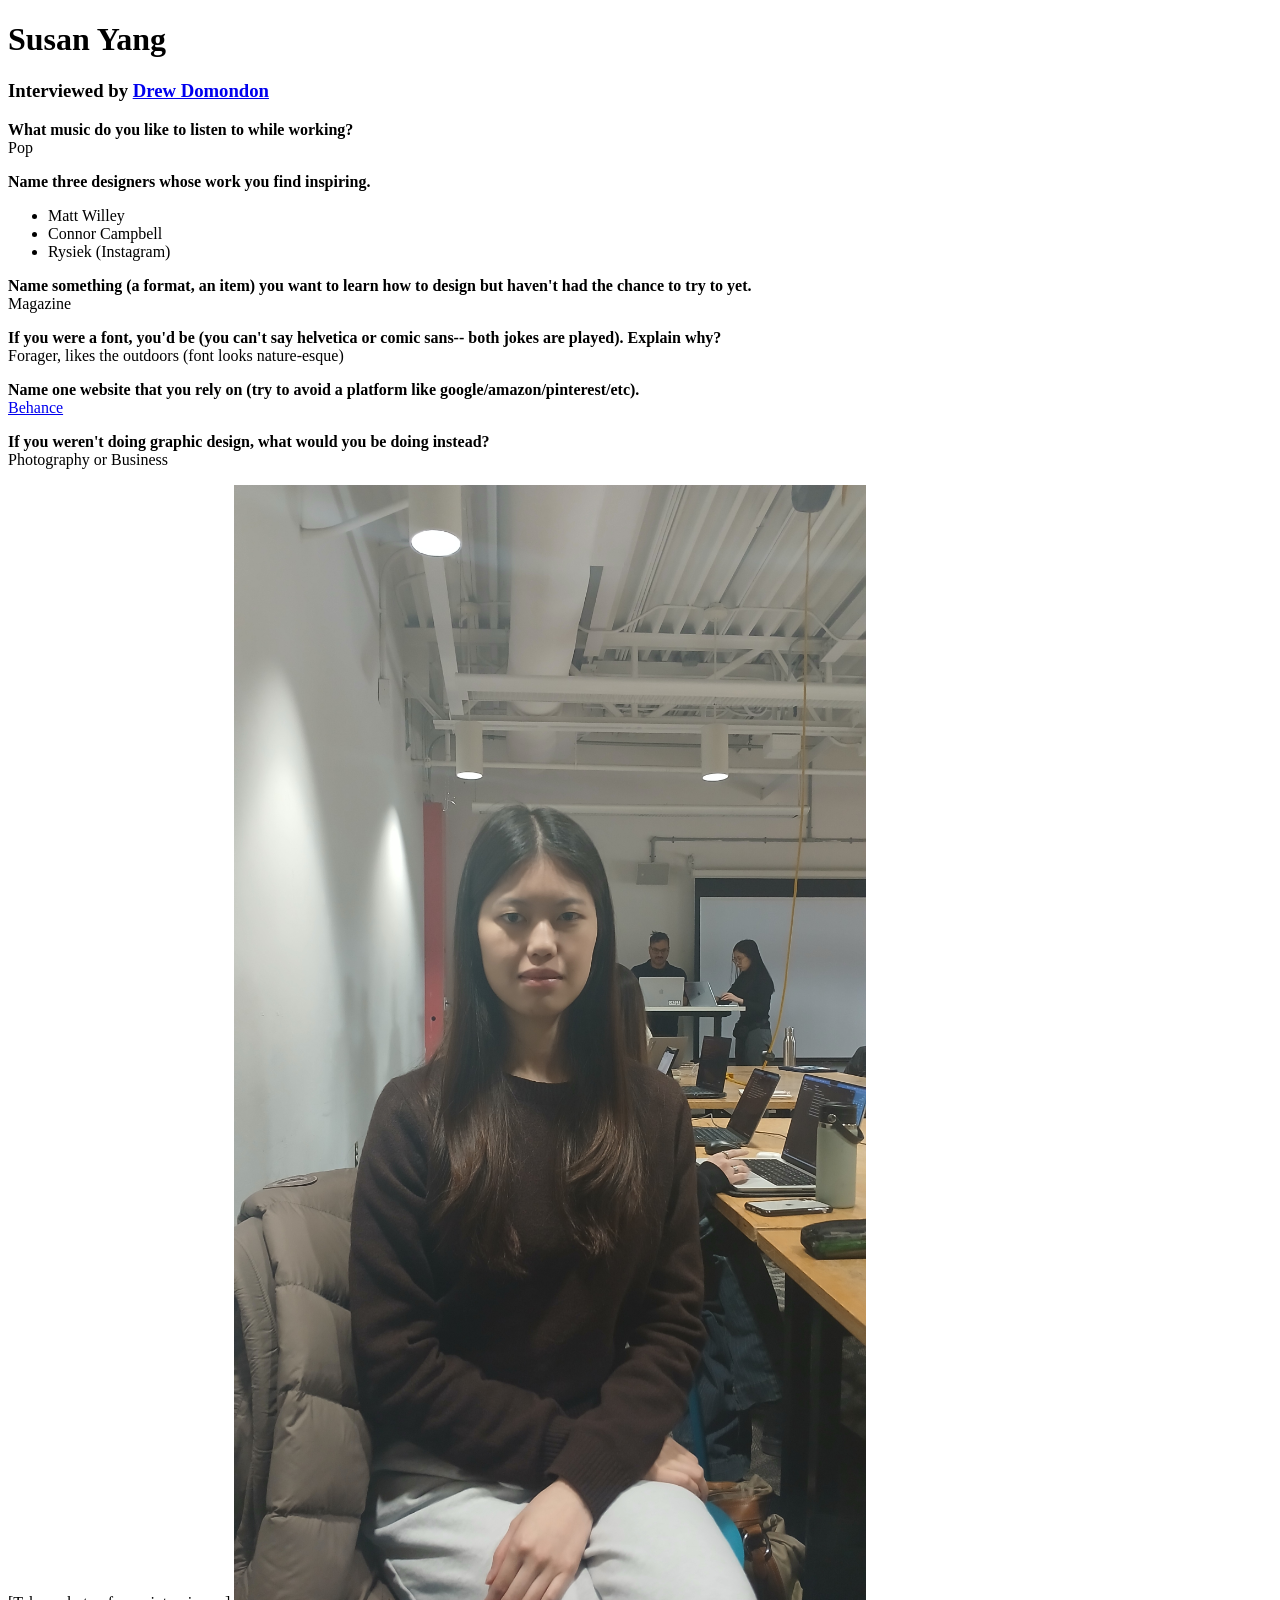
<file: index.html>
<!DOCTYPE html>

<!--
live thing
https://dr-nken.github.io/GD2/
https://susanyanng-sudo.github.io/GD2/
thing
-->

<html>
    <head>
        <title> 
            Interview - Susan Yang -2026
        </title>
    </head>
    <body>
        <h1>Susan Yang </h1> 

        <h3>Interviewed by <a href="https://susanyannng-sudo.github.io/GD2/" target=none> Drew Domondon</a> </h3>

        <p> 
        <strong>What music do you like to listen to while working? </strong><br />
        Pop 
        </p>


        <p>
        <strong>Name three designers whose work you find inspiring.</strong><br />
            <ul>
                <li>Matt Willey</li>
                <li>Connor Campbell</li>
                <li>Rysiek (Instagram)</li>
            </ul>
        </p>

        <p>
        <strong>Name something (a format, an item) you want to learn how to design but haven't had the chance to try to yet. </strong><br />
        Magazine
        </p>

        <p>
        <strong>If you were a font, you'd be (you can't say helvetica or comic sans-- both jokes are played). Explain why?</strong><br />
        Forager, likes the outdoors (font looks nature-esque)
        </p>

        <p>
        <strong>Name one website that you rely on (try to avoid a platform like google/amazon/pinterest/etc).</strong><br />
        <a href="https://www.behance.net" target=none>Behance</a>
        </p>

        <p>
        <strong>If you weren't doing graphic design, what would you be doing instead?</strong><br />
        Photography or Business
        </p>

        <p>
       
        </p>


        [Take a photo of your interviewee]

<img src="images/susan.jpg" style="max-width:50%"/>
    </body>

</html>
</file>
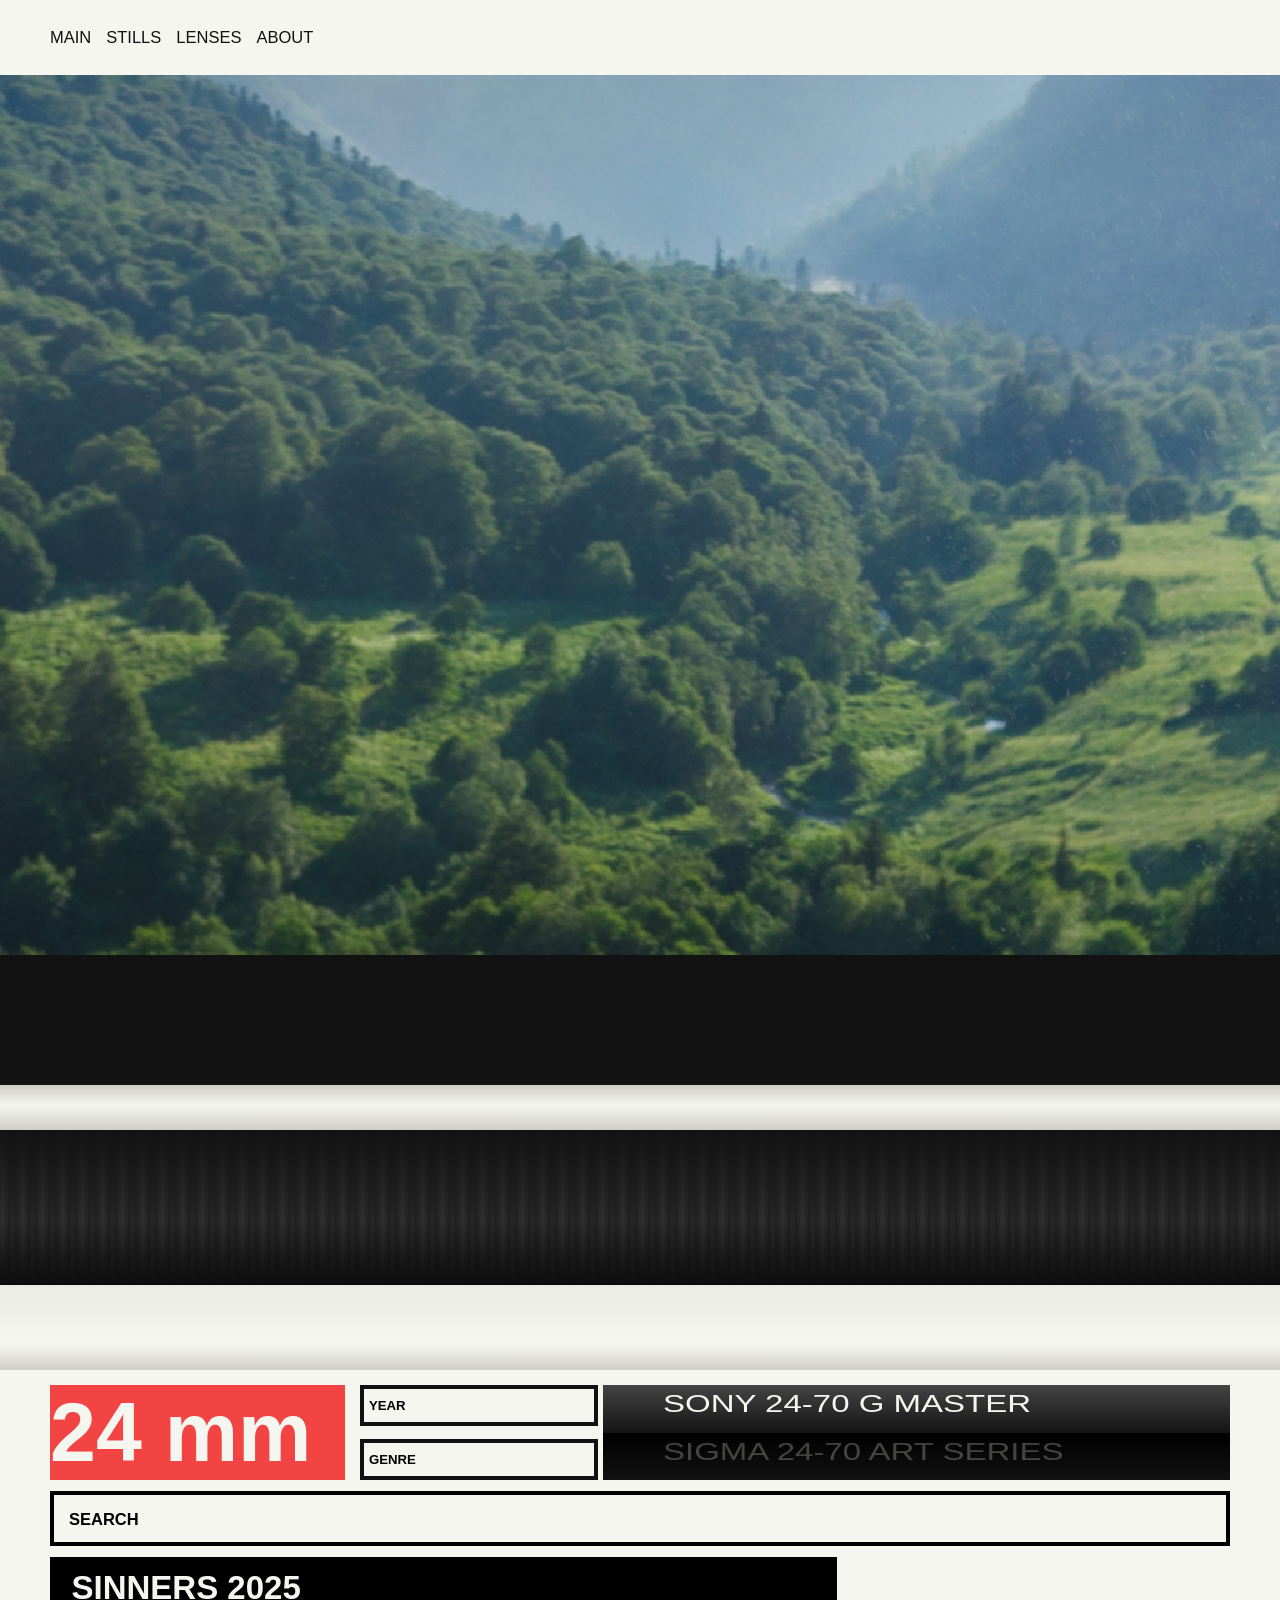
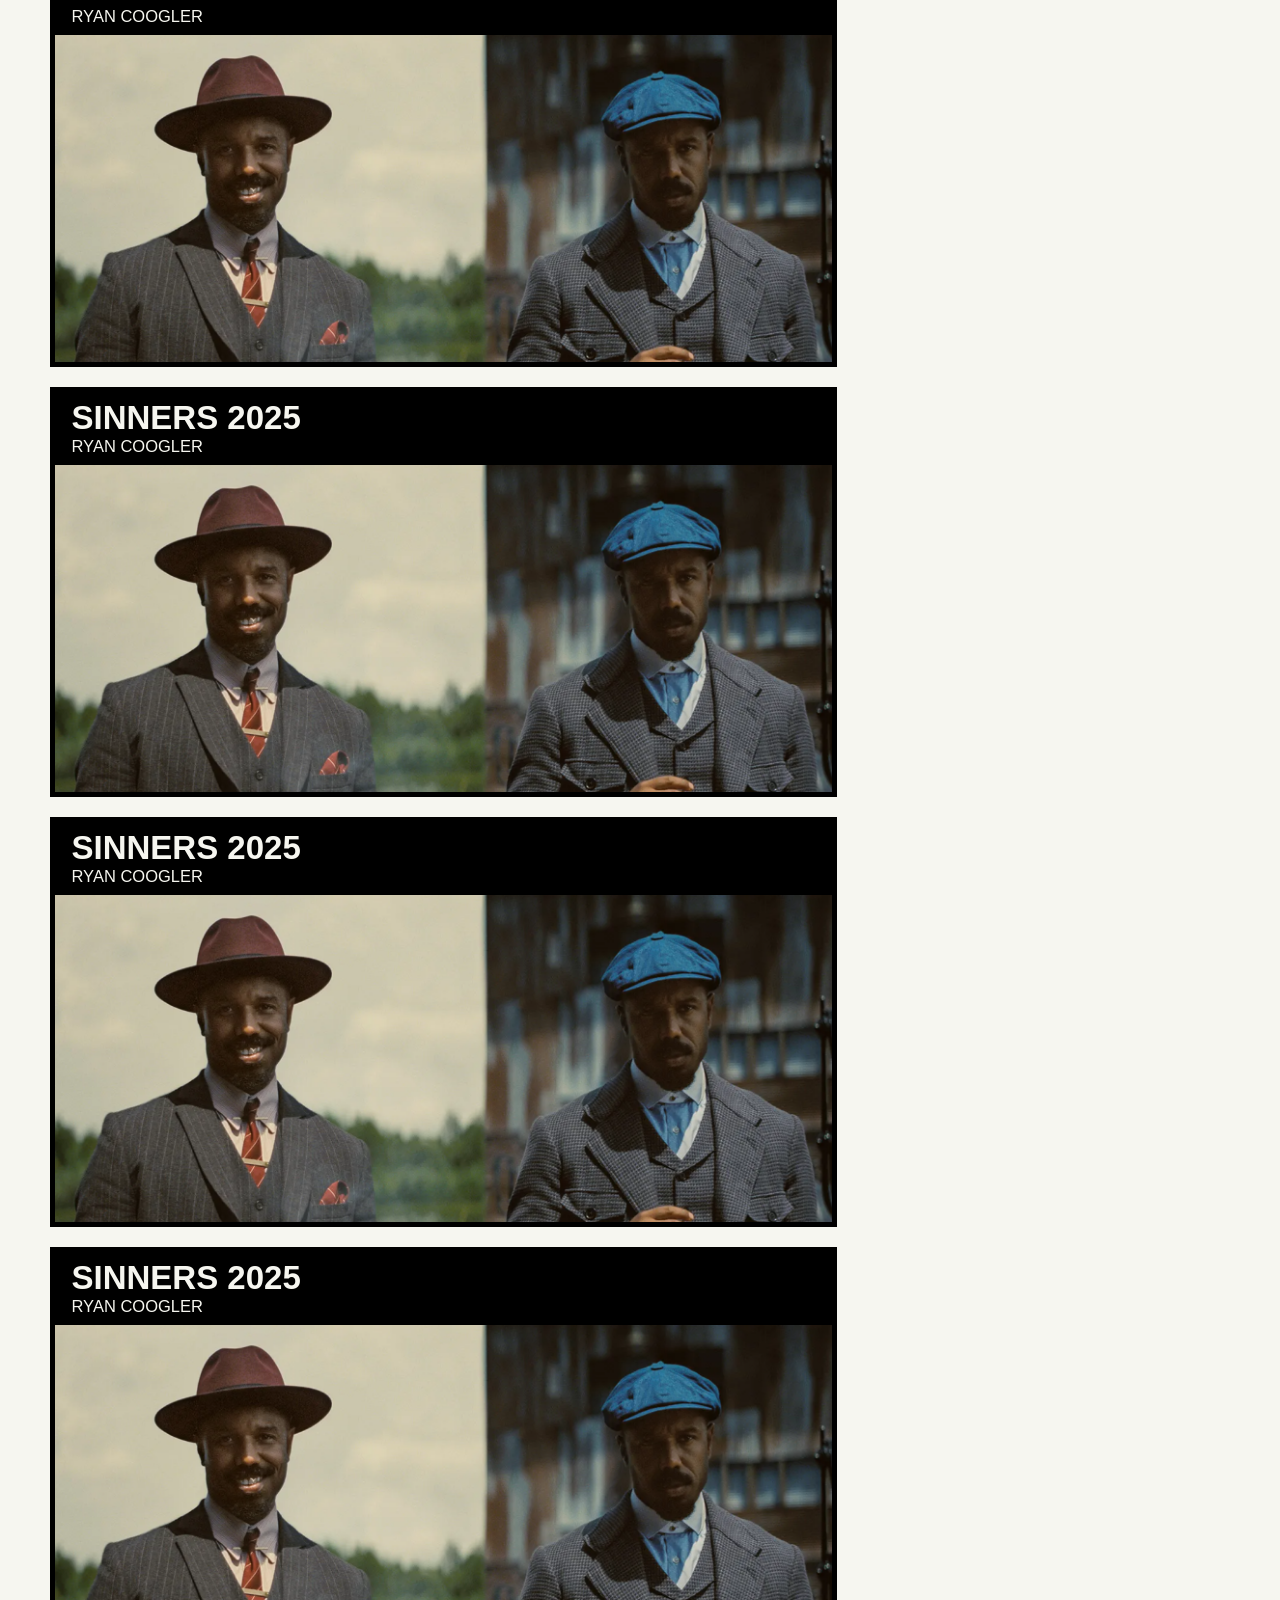
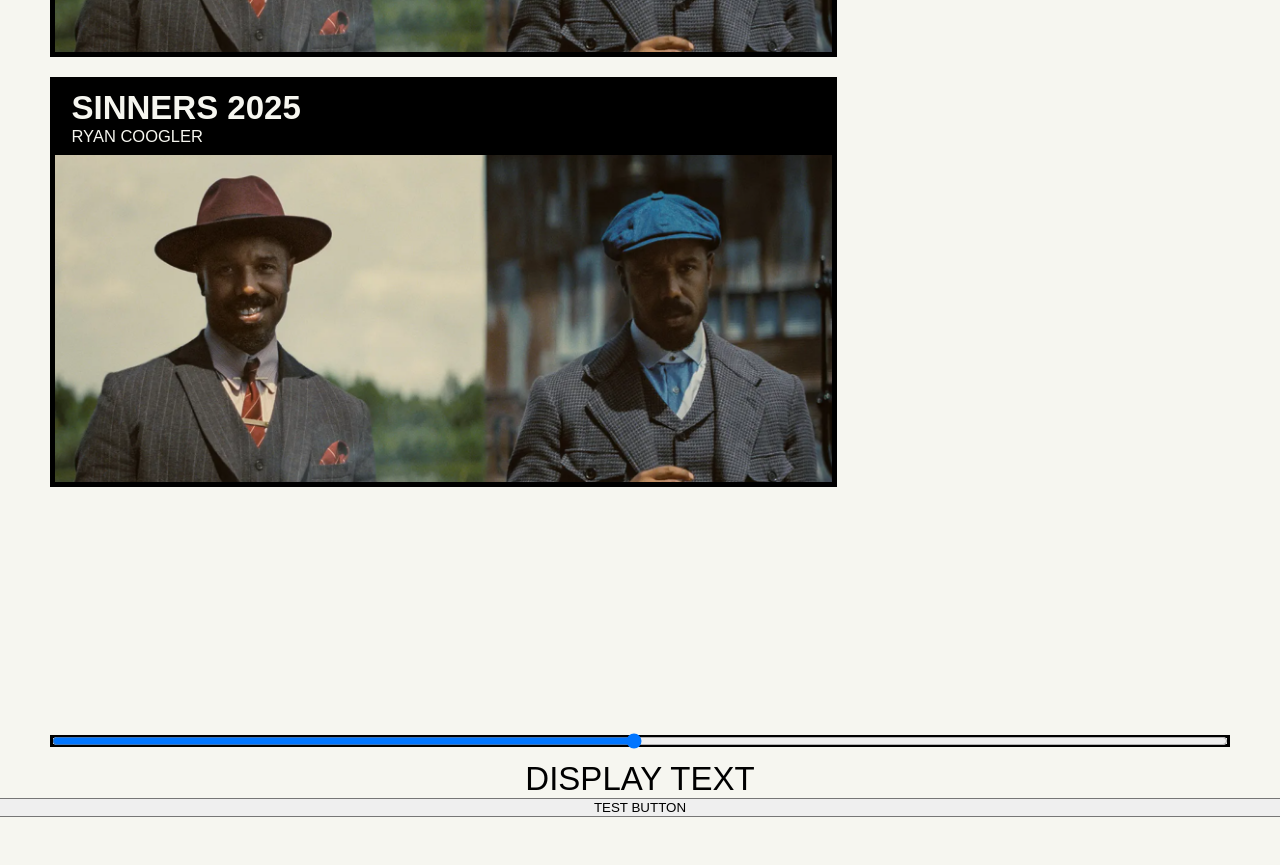
<file: main/index.html>
<!DOCTYPE html>

<!--
live thing
https://dr-nken.github.io/GD2/
https://susanyanng-sudo.github.io/GD2/
thing
-->

<html>



   


    <head>
    <link rel="stylesheet" href="style/main.css">
    <link rel="java" href="style/index.js">


    

<!-- ------------------------TOP BAR------------------------------------>

    <div class="TopBarSticky">

        
        <ul class="menuItemsContainer">
                <p class="menuItems"> main  </p>
                <p class="menuItems"> stills  </p>
                <p class="menuItems"> lenses </p>
                <p class="menuItems"> about </p>
        </ul>
    </div>

<!-- ------------------------FOCAL LENGTH DISPLAY------------------------------------>

    <div class = "focalSection">
        <div class = focalContainer>
            <img class = "focalImage" id = 'focalImage' src="images/75mm.png">
        </div>
        <p class="bottomBlanking"> </p>
    </head>


<body>
<!-- ------------------------DETAIL------------------------------------>
 <div class = 'detailThin'> </div>
<!-- ------------------------ REAL SLIDER ------------------------------------>



<div class = "focalRing" id = "focalRingID" >
    <div class = 'detailContainer'>
    <div class = 'detail01' id = 'detailID'> </div>
    <div class = 'detail01' id = 'detailID'> </div>
    <div class = 'detail01' id = 'detailID'> </div>
    <div class = 'detail01' id = 'detailID'> </div>
    <div class = 'detail01' id = 'detailID'> </div>
    <div class = 'detail01' id = 'detailID'> </div>
    <div class = 'detail01' id = 'detailID'> </div>
    <div class = 'detail01' id = 'detailID'> </div>
    <div class = 'detail01' id = 'detailID'> </div>
    <div class = 'detail01' id = 'detailID'> </div>
    <div class = 'detail01' id = 'detailID'> </div>
    <div class = 'detail01' id = 'detailID'> </div>
    <div class = 'detail01' id = 'detailID'> </div>
    <div class = 'detail01' id = 'detailID'> </div>
    <div class = 'detail01' id = 'detailID'> </div>
    <div class = 'detail01' id = 'detailID'> </div>
    <div class = 'detail01' id = 'detailID'> </div>
    <div class = 'detail01' id = 'detailID'> </div>
    <div class = 'detail01' id = 'detailID'> </div>
    <div class = 'detail01' id = 'detailID'> </div>
    <div class = 'detail01' id = 'detailID'> </div>
    <div class = 'detail01' id = 'detailID'> </div>
    <div class = 'detail01' id = 'detailID'> </div>
    <div class = 'detail01' id = 'detailID'> </div>
    <div class = 'detail01' id = 'detailID'> </div>
    <div class = 'detail01' id = 'detailID'> </div>
    <div class = 'detail01' id = 'detailID'> </div>
    <div class = 'detail01' id = 'detailID'> </div>
    <div class = 'detail01' id = 'detailID'> </div>
    <div class = 'detail01' id = 'detailID'> </div>
    <div class = 'detail01' id = 'detailID'> </div>
    <div class = 'detail01' id = 'detailID'> </div>
    <div class = 'detail01' id = 'detailID'> </div>
    <div class = 'detail01' id = 'detailID'> </div>
    <div class = 'detail01' id = 'detailID'> </div>
    <div class = 'detail01' id = 'detailID'> </div>
    <div class = 'detail01' id = 'detailID'> </div>
    <div class = 'detail01' id = 'detailID'> </div>
    <div class = 'detail01' id = 'detailID'> </div>
    <div class = 'detail01' id = 'detailID'> </div>
    <div class = 'detail01' id = 'detailID'> </div>
    <div class = 'detail01' id = 'detailID'> </div>
    <div class = 'detail01' id = 'detailID'> </div>
    <div class = 'detail01' id = 'detailID'> </div>
    <div class = 'detail01' id = 'detailID'> </div>
    <div class = 'detail01' id = 'detailID'> </div>
    <div class = 'detail01' id = 'detailID'> </div>
    <div class = 'detail01' id = 'detailID'> </div>
    <div class = 'detail01' id = 'detailID'> </div>
    <div class = 'detail01' id = 'detailID'> </div>
    <div class = 'detail01' id = 'detailID'> </div>
    <div class = 'detail01' id = 'detailID'> </div>
    <div class = 'detail01' id = 'detailID'> </div>
    <div class = 'detail01' id = 'detailID'> </div>
    <div class = 'detail01' id = 'detailID'> </div>
    <div class = 'detail01' id = 'detailID'> </div>
    <div class = 'detail01' id = 'detailID'> </div>
    <div class = 'detail01' id = 'detailID'> </div>
    <div class = 'detail01' id = 'detailID'> </div>
    <div class = 'detail01' id = 'detailID'> </div>
    <div class = 'detail01' id = 'detailID'> </div>
    <div class = 'detail01' id = 'detailID'> </div>
    <div class = 'detail01' id = 'detailID'> </div>
    <div class = 'detail01' id = 'detailID'> </div>
    <div class = 'detail01' id = 'detailID'> </div>
    <div class = 'detail01' id = 'detailID'> </div>
    <div class = 'detail01' id = 'detailID'> </div>
    <div class = 'detail01' id = 'detailID'> </div>
    <div class = 'detail01' id = 'detailID'> </div>
    <div class = 'detail01' id = 'detailID'> </div>
    <div class = 'detail01' id = 'detailID'> </div>
    <div class = 'detail01' id = 'detailID'> </div>
    <div class = 'detail01' id = 'detailID'> </div>
    <div class = 'detail01' id = 'detailID'> </div>
    <div class = 'detail01' id = 'detailID'> </div>
    <div class = 'detail01' id = 'detailID'> </div>
    <div class = 'detail01' id = 'detailID'> </div>
    <div class = 'detail01' id = 'detailID'> </div>
    <div class = 'detail01' id = 'detailID'> </div>
    <div class = 'detail01' id = 'detailID'> </div>
    <div class = 'detail01' id = 'detailID'> </div>
    <div class = 'detail01' id = 'detailID'> </div>
    <div class = 'detail01' id = 'detailID'> </div>
    <div class = 'detail01' id = 'detailID'> </div>
    <div class = 'detail01' id = 'detailID'> </div>
    <div class = 'detail01' id = 'detailID'> </div>
    <div class = 'detail01' id = 'detailID'> </div>
    <div class = 'detail01' id = 'detailID'> </div>
    <div class = 'detail01' id = 'detailID'> </div>
    <div class = 'detail01' id = 'detailID'> </div>
    <div class = 'detail01' id = 'detailID'> </div>
    <div class = 'detail01' id = 'detailID'> </div>
    <div class = 'detail01' id = 'detailID'> </div>
    <div class = 'detail01' id = 'detailID'> </div>
    <div class = 'detail01' id = 'detailID'> </div>
    <div class = 'detail01' id = 'detailID'> </div>
    <div class = 'detail01' id = 'detailID'> </div>
    <div class = 'detail01' id = 'detailID'> </div>
    <div class = 'detail01' id = 'detailID'> </div>
    <div class = 'detail01' id = 'detailID'> </div>
    <div class = 'detail01' id = 'detailID'> </div>
    <div class = 'detail01' id = 'detailID'> </div>
    <div class = 'detail01' id = 'detailID'> </div>
    <div class = 'detail01' id = 'detailID'> </div>
    <div class = 'detail01' id = 'detailID'> </div>
    <div class = 'detail01' id = 'detailID'> </div>
    <div class = 'detail01' id = 'detailID'> </div>
    <div class = 'detail01' id = 'detailID'> </div>
    <div class = 'detail01' id = 'detailID'> </div>
    <div class = 'detail01' id = 'detailID'> </div>
    <div class = 'detail01' id = 'detailID'> </div>
    <div class = 'detail01' id = 'detailID'> </div>
    <div class = 'detail01' id = 'detailID'> </div>
    <div class = 'detail01' id = 'detailID'> </div>
    <div class = 'detail01' id = 'detailID'> </div>
    <div class = 'detail01' id = 'detailID'> </div>
    <div class = 'detail01' id = 'detailID'> </div>
    <div class = 'detail01' id = 'detailID'> </div>
    <div class = 'detail01' id = 'detailID'> </div>
    <div class = 'detail01' id = 'detailID'> </div>
    <div class = 'detail01' id = 'detailID'> </div>
    <div class = 'detail01' id = 'detailID'> </div>
    <div class = 'detail01' id = 'detailID'> </div>
    <div class = 'detail01' id = 'detailID'> </div>
    <div class = 'detail01' id = 'detailID'> </div>
    <div class = 'detail01' id = 'detailID'> </div>
    <div class = 'detail01' id = 'detailID'> </div>
    <div class = 'detail01' id = 'detailID'> </div>
    <div class = 'detail01' id = 'detailID'> </div>
    <div class = 'detail01' id = 'detailID'> </div>
    <div class = 'detail01' id = 'detailID'> </div>
    <div class = 'detail01' id = 'detailID'> </div>
    <div class = 'detail01' id = 'detailID'> </div>
    <div class = 'detail01' id = 'detailID'> </div>
    <div class = 'detail01' id = 'detailID'> </div>
    <div class = 'detail01' id = 'detailID'> </div>
    <div class = 'detail01' id = 'detailID'> </div>
    <div class = 'detail01' id = 'detailID'> </div>
    <div class = 'detail01' id = 'detailID'> </div>
    <div class = 'detail01' id = 'detailID'> </div>
    <div class = 'detail01' id = 'detailID'> </div>
    <div class = 'detail01' id = 'detailID'> </div>
    <div class = 'detail01' id = 'detailID'> </div>
    <div class = 'detail01' id = 'detailID'> </div>

    </div>
    <div class = 'focalShadow'> </div>

    <button onclick= handlingFocalRing(focalRingButtonID) class = 'focalRingButton' id = 'focalRingButtonID'> <button>

</div>






<!-- ------------------------DETAIL------------------------------------>
 <div class = 'detailMed'> </div>

<!-- ------------------------OPTIONS ----------------------------------->

<div class="options">
    <div class = "focalTracker">
        <p class="currentFocalLength" id = 'focalLength'> 24 mm </p>


    </div>
        <ul class="filtersContainer">
                <div class="yearDropdown">
                    <p class="filter"> Year </p>
                        <ul class="yearContainer" id = "yearContainerID">
                            <button onclick= rangeSelector() class="deepFilter" id = deepFilterID ></button>
                        </ul>

                        

                </div>
                    <p class="filter"> Genre </p>
                        <ul class="yearContainer">
                           
                        </ul>
                <!-- <div class="genreDropdown">
                    <p class="filter"> Genre </p>
                        <ul class="genreContainer">
                            <p class="deepFilter"> Horror  </p>
                            <p class="deepFilter"> Sci Fi  </p>
                            <p class="deepFilter"> Romance  </p>
                            <p class="deepFilter"> Action  </p>
                            <p class="deepFilter"> Thriller  </p>
                            <p class="deepFilter"> Mystery  </p>
                            <p class="deepFilter"> Comedy  </p>
                        </ul>
                </div> -->

        </ul>





        <div class = "animatedBlock"> 
            <div class = "abTop"> 
                <p class = "abTopText"> SONY 24-70 G MASTER </p>

            </div>
            <div class = "abBottom">

                <p class = "abBottomText"> SIGMA 24-70 ART SERIES </p>
            </div>



        </div>

</div>

<div class = "optionsSearchBar" id = "optionsSearchBarID"> SEARCH </div>











<!-- ------------------------STILL GALLERY------------------------------------>
    <div class = "masonryStillsList">
 
        <div class = "stillContainer">
            <div class = "stillTopBar">
                <p class ="stillTitle"> SINNERS 2025 </p> 
                
                <p class ="directorTitle"> RYAN COOGLER </p>
            </div>
             <img class = "stillImage" src="images/sinners2025.png">
        </div>

        <div class = "stillContainer">
            <div class = "stillTopBar">
                <p class ="stillTitle"> SINNERS 2025 </p>   
                
                <p class ="directorTitle"> RYAN COOGLER </p>
            </div>
             <img class = "stillImage" src="images/sinners2025.png">
        </div>


        <div class = "stillContainer">
            <div class = "stillTopBar">
                <p class ="stillTitle"> SINNERS 2025 </p> 
                
                <p class ="directorTitle"> RYAN COOGLER </p>
            </div>
             <img class = "stillImage" src="images/sinners2025.png">
        </div>



        <div class = "stillContainer">
            <div class = "stillTopBar">
                <p class ="stillTitle"> SINNERS 2025 </p> 
                
                <p class ="directorTitle"> RYAN COOGLER </p>
            </div>
             <img class = "stillImage" src="images/sinners2025.png">
        </div>


        <div class = "stillContainer">
            <div class = "stillTopBar">
                <p class ="stillTitle"> SINNERS 2025 </p> 
                
                <p class ="directorTitle"> RYAN COOGLER </p>
            </div>
             <img class = "stillImage" src="images/sinners2025.png">
        </div>
    </div>




<div class = "sliderContainer">
    <input type =  "range" id = "myRange" min = '1' max = '100' value = '50' class = "slider"  >
</div> 




<!-- ------------------------TESTER ----------------------------------->


















    <p class = "testParagraph" id = "testParagraph"> DISPLAY TEXT </p>
    <button type ="button" id = "test" class = "test" onClick =TestButton()> TEST BUTTON  <button>
        




        
    <script src="style/index.js"></script>













    </body>

</html>
</file>
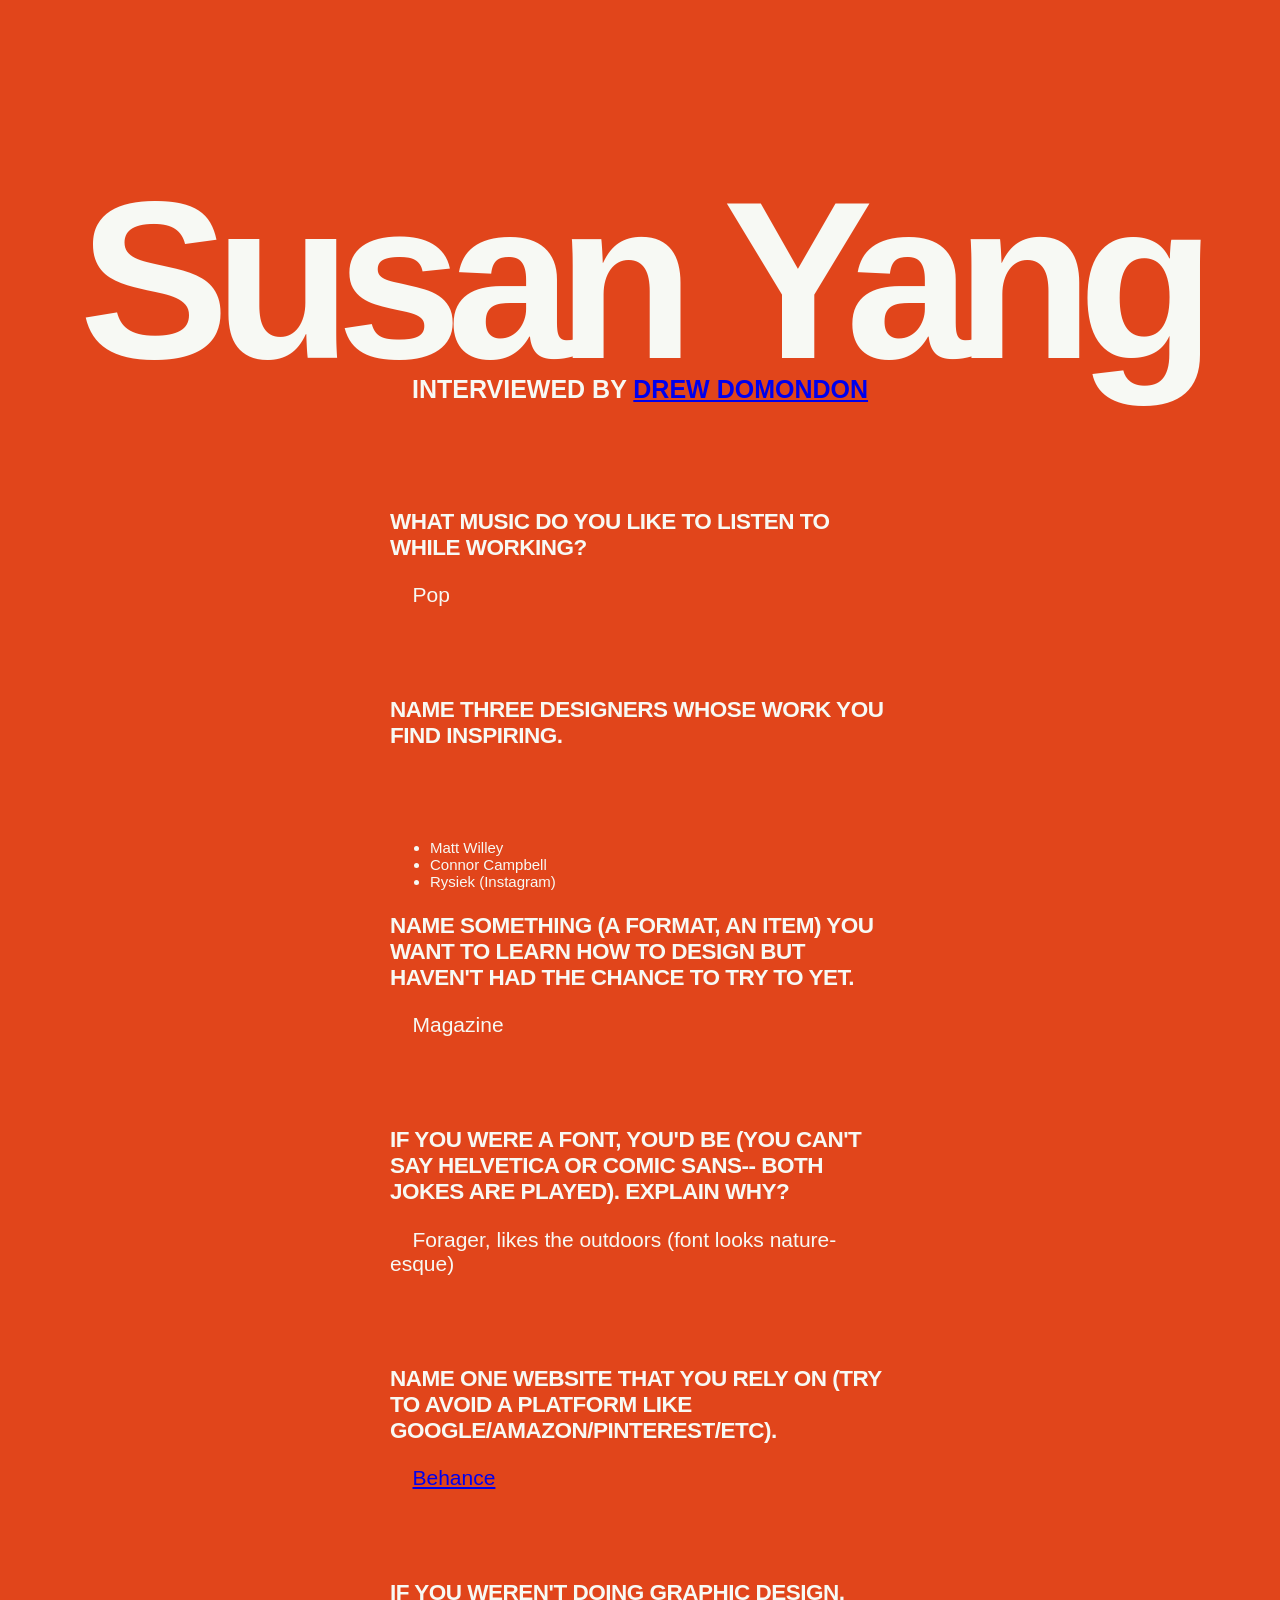
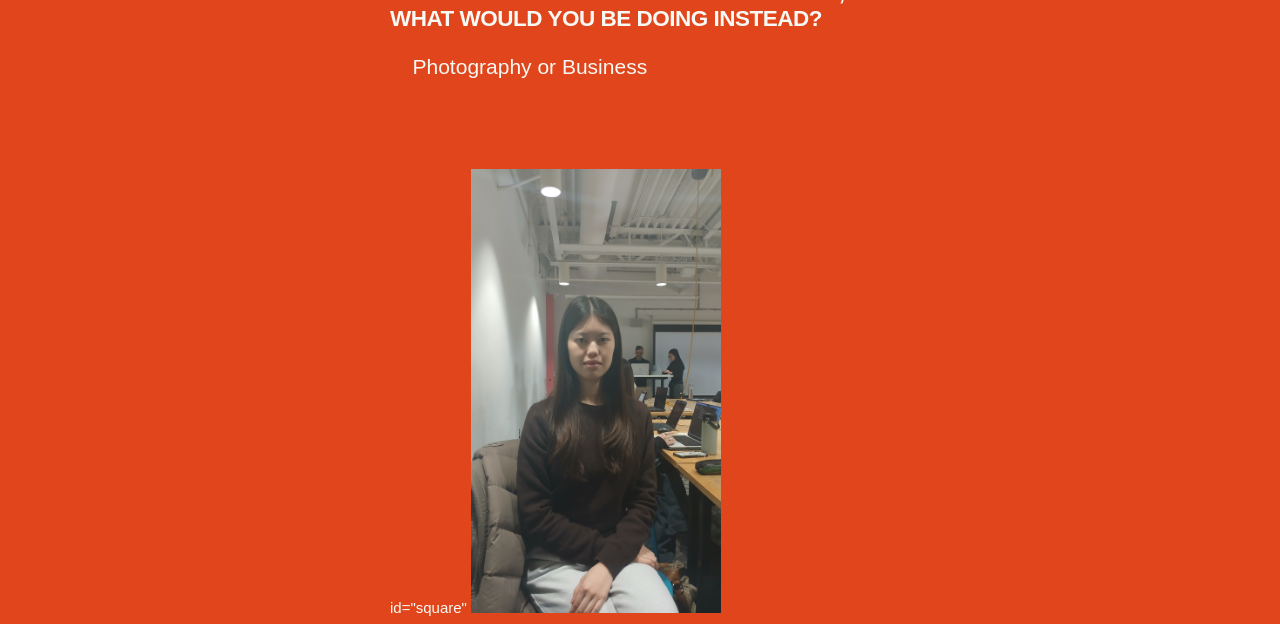
<file: w02/index.html>
<!DOCTYPE html>

<!--
live thing
https://dr-nken.github.io/GD2/
https://susanyanng-sudo.github.io/GD2/
thing
-->

<html>

   


    <head>
        <title> 
            Interview - Susan Yang -2026
        </title>
    <link rel="stylesheet" href="style/main.css">
    </head>
    <body>
        <h1>Susan Yang </h1> 




        <h3>INTERVIEWED BY <a href="https://susanyannng-sudo.github.io/GD2/" target=none> DREW DOMONDON</a> </h3>


        <div class="q_and_a"> 
        <p class="question"> 
        What music do you like to listen to while working? 
        </p>


        <p class="answer"> 
        Pop 
        </p>

        <div class="q_and_a"> 
        <p class="question">
        Name three designers whose work you find inspiring.
        </p>


        <p class="answer"> 
        <ul>
            <li>Matt Willey</li>
            <li>Connor Campbell</li>
            <li>Rysiek (Instagram)</li>
        </ul>
        </p>
        </div>   

        <div class="q_and_a"> 
        <p class="question">
        Name something (a format, an item) you want to learn how to design but haven't had the chance to try to yet.
        </p>

        <p class="answer"> 
        Magazine
        </p>
        </div>

        <div class="q_and_a"> 
        <p class="question">
        If you were a font, you'd be (you can't say helvetica or comic sans-- both jokes are played). Explain why?
        </p>
        

        <p class="answer"> 
        Forager, likes the outdoors (font looks nature-esque)
        </p>
        </div>

        <div class="q_and_a"> 
        <p class="question">
        Name one website that you rely on (try to avoid a platform like google/amazon/pinterest/etc).
        </p>

        <p class="answer"> 
        <a href="https://www.behance.net" target=none>Behance</a>
        </p>
        </div>
        
        <div class="q_and_a"> 
        <p class="question">
        If you weren't doing graphic design, what would you be doing instead?
        </p>

        <p class="answer"> 
        Photography or Business
        </p>
        </div>
       
        <iv> id="square"
        </iv>

<img src="images/susan.jpg" style="max-width:50%"/>
    </body>

</html>
</file>
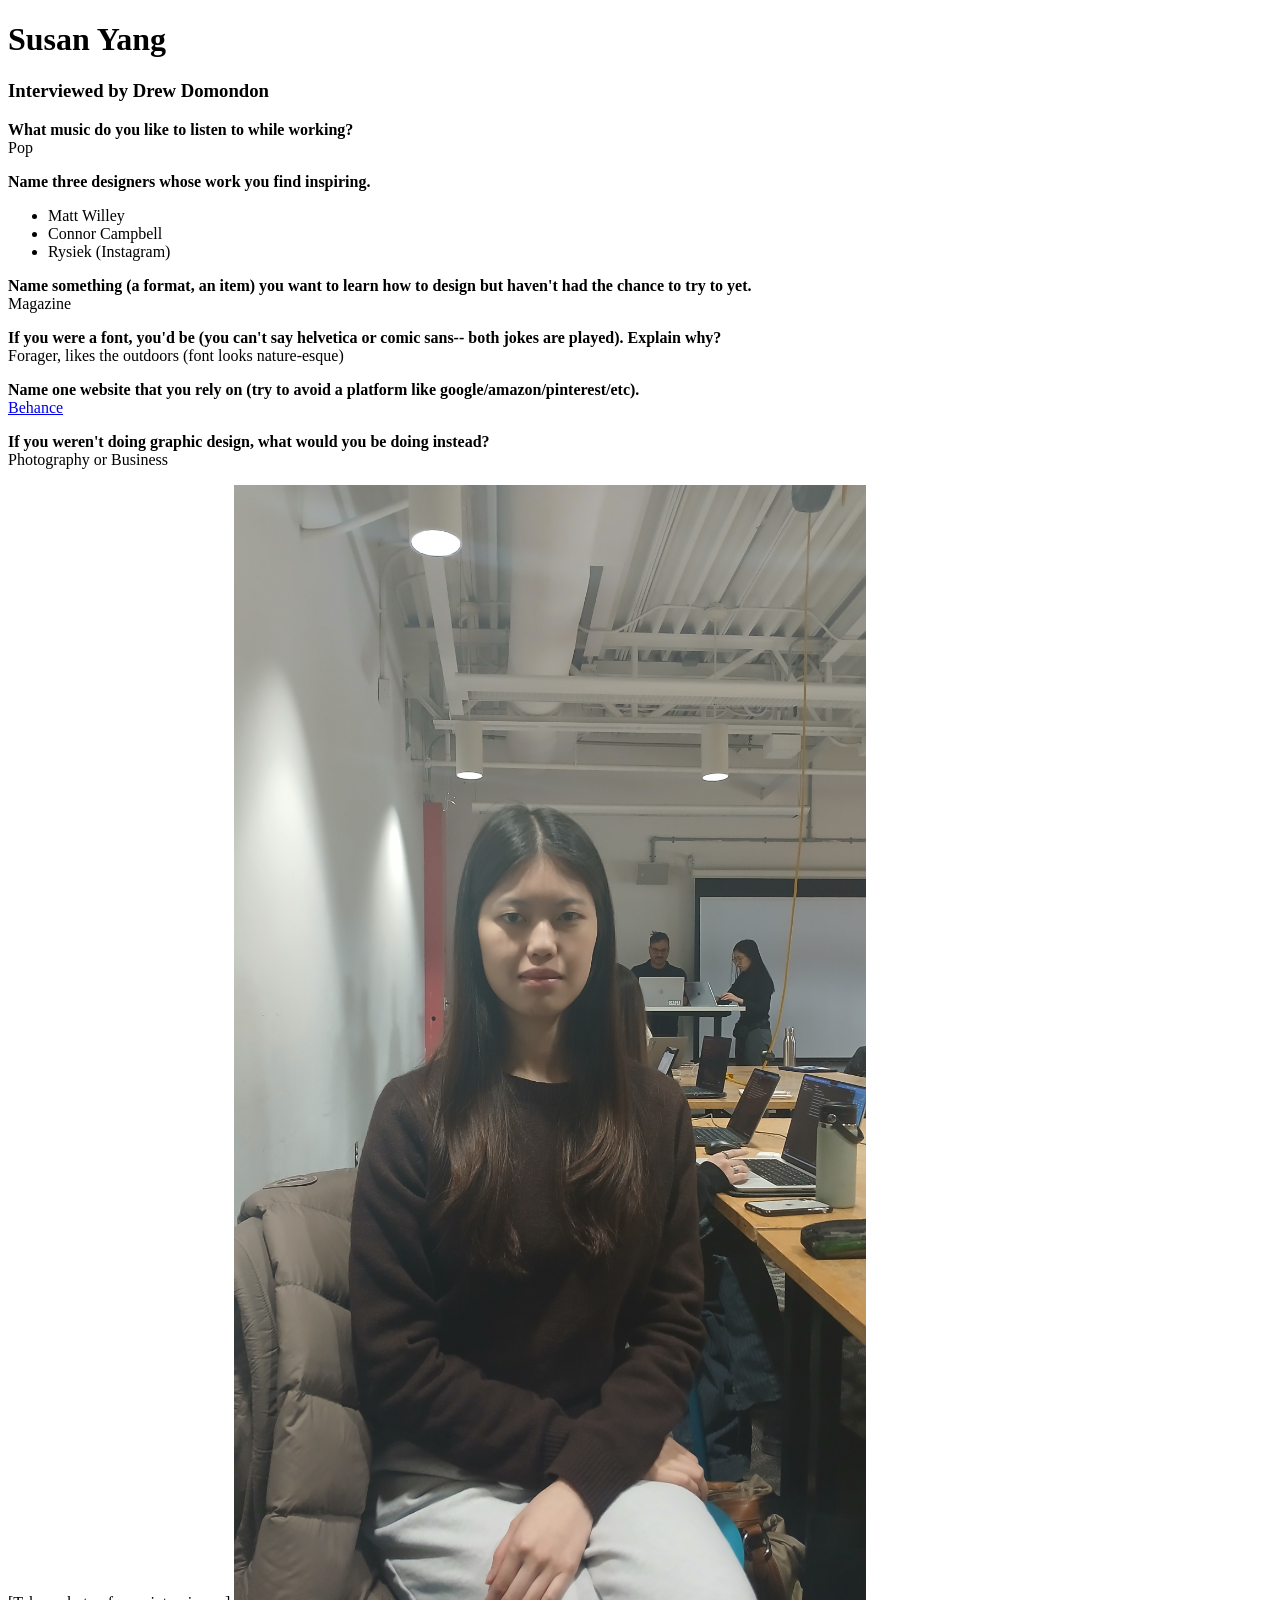
<file: interview.html>
<!DOCTYPE html>

<html>
    <head>
        <title> 
            Interview - Susan Yang -2026
        </title>
    </head>
    <body>
        <h1>Susan Yang </h1> 

        <h3>Interviewed by Drew Domondon </h3>

        <p> 
        <strong>What music do you like to listen to while working? </strong><br />
        Pop 
        </p>


        <p>
        <strong>Name three designers whose work you find inspiring.</strong><br />
            <ul>
                <li>Matt Willey</li>
                <li>Connor Campbell</li>
                <li>Rysiek (Instagram)</li>
            </ul>
        </p>

        <p>
        <strong>Name something (a format, an item) you want to learn how to design but haven't had the chance to try to yet. </strong><br />
        Magazine
        </p>

        <p>
        <strong>If you were a font, you'd be (you can't say helvetica or comic sans-- both jokes are played). Explain why?</strong><br />
        Forager, likes the outdoors (font looks nature-esque)
        </p>

        <p>
        <strong>Name one website that you rely on (try to avoid a platform like google/amazon/pinterest/etc).</strong><br />
        <a href="https://www.behance.net" target=none>Behance</a>
        </p>

        <p>
        <strong>If you weren't doing graphic design, what would you be doing instead?</strong><br />
        Photography or Business
        </p>



        [Take a photo of your interviewee]

<img src="images/susan.jpg" style="max-width:50%"/>
    </body>

</html>
</file>
<file: main/style/main.css>
/* 
h1
{
   font-size:100px;
   margin-bottom: 15px;

}


h3
{
    font-size: 15px;
    font-weight: bold;
    letter-spacing: 5px;
    margin-bottom: 105px;

}


p,
li,
h1,
h3 {
    color: rgb(247, 249, 244);
    font-family: Arial, Helvetica, sans-serif;
} */




html{
    font-size: 33px;

    --primary_color: #F6F6F0;
    --secondary_color: #121212;
    --accent_color: #F34444;
    --menuText_color: #ffffff;
    --text_color: #F6F6F0;
    --blankingHeight: 150px;
    --midGap: 15px;
    --smallGap:5px;
    --largeGap: 60px;





    
}

*{
    margin: 0;
    padding: 0;
}




body {
    font-family: Arial, Helvetica, sans-serif;
    background-color: var(--primary_color);
    
}


/*-- ------------------------ DETAIL ------------------------------------*/

.detailThin{
background-color: #F34444;
height: calc(var(--midGap) * 3);
width: 100%;
background-image: linear-gradient(to top, #cecec7 , var(--primary_color) 25px, #cecec7);

}



.detailMed{
background-color: #F34444;
height: calc(var(--largeGap) * 4);
width: 100%;
background-image: linear-gradient(to top, #cecec7 , var(--primary_color) 25px, #cecec7);

}












hr{
 
    height: 2px;
    color: #000000;
    background-color: #000000;
    border: 0;
    font-size: 0;
    margin-top: 30px;
    margin-bottom: 30px;


}




/*------------------------TOP BAR----------------------------------*/

.TopBarSticky
{
    top: 0;
    position: sticky;
    display: flex;
    margin: -10px;
    height: 75px;
    background-color: var(--primary_color);
    align-items: center;
    z-index: 4;
}

.menuItemsContainer
{     
    display: flex;
    flex-wrap: wrap;
    flex-direction: row;
    margin-left: var(--largeGap);
    align-items: center;
    justify-content: center;

}

.menuItems
{   
    color: var(--secondary_color);
    text-transform: uppercase;
    margin-right: var(--midGap);
    font-size: 0.5rem;


}

.menuItems:hover{
    color: var(--accent_color);
}

/*-------------------------- FOCAL LENGTH DISPLAY --------------------------------*/

.focalSection
{
    margin: -10px;
    max-height: 565%
}

.focalContainer
{
    
    overflow: hidden;
    height: 900px;
    background-color: #191919;
    flex-wrap: wrap;

}

.focalImage
{
    display: block;  
    object-position: center;
    object-fit:cover;
    min-width: 100%;
    
}





.bottomBlanking
{
    background-color:var(--secondary_color);
    height: var(--blankingHeight);
    margin:-10px;
}

























/*-- ------------------------ REAL SLIDER ------------------------------------*/



.focalRing{
margin-top: 0px;
position: absolute;
background-image: linear-gradient(to top, rgb(45, 45, 45), rgb(28, 28, 28));
width: 110%;
height: 155px;
margin-bottom: 600px;

}

.detailContainer{
    display: flex;
    width: 100%;
    position: absolute;
    height: 155px;


}


.detail01{
    display: flex;
    background-color:rgb(255, 242, 0);
    height: 100%;
    min-width: 15px;
    margin-left: 5px;
    background-image: linear-gradient(to left, rgb(31, 31, 31), rgb(48, 48, 48),  rgb(31, 31, 31));
    


}



.focalShadow{

    background-image: linear-gradient(to top, rgb(12, 12, 12) , transparent 65px,  rgb(19, 19, 19));
    height: 100%;
    width: 100%;
    z-index: 3;
    position: absolute;
}


.focalRingButton{

    width: 100%;
    height: 115px;
    position: absolute;
    background-color: yellow;
    opacity: 0%;
}







/*-- ------------------------ SLIDER ------------------------------------*/
.sliderContainer
{
    /* background-color: rgb(155, 0, 0); */
    display: flex;
    padding-left: calc(var(--largeGap) + 2px);
    padding-right: calc(var(--largeGap) + 2px);
    margin-bottom: var(--midGap);
    margin-top: calc(var(--largeGap) * 4);

}   


.slider
{   

    text-align: center;
    width: 100%;
    height: 8px;
    box-shadow: 0 0 0 2px black;


}










/*-------------------------- OPTIONS --------------------------------*/


.options
{
    /* background-color: aqua; */


    margin-left: var(--largeGap);
    display: flex;
    height: 100px;
    margin-top: var(--midGap);
    margin-bottom: 0px
}


.currentFocalLength{
    font-size: 2.5rem;
    font-weight: bold;
    background-color: var(--accent_color);
    margin: auto;
    padding: var();
    color: var(--primary_color);
    width: 295px;

}


.filtersContainer{

    display: flex;
    flex-wrap: wrap;
    text-transform: uppercase;
    /* background-color: yellow; */
    width: 400px;
    margin: 0px;
    padding: 0px;


}



.filter{
    border: 4px var(--secondary_color);
    border-style: solid;
    width: 220px;
    font-size: 0.4rem;
    margin-left: 15px;
    margin-bottom: 13px;
    margin-top: 0px;
    padding: 5px;
    height: 23px;
    background-color:var(--primary_color);
    align-content: center;
    font-weight: 555;
}


.deepFilter{
    display: flex;
    border: 2px black;
    border-style: solid;
    width: 234px;
    font-size: 0.5rem;
    margin-left: 5px;
    margin-top: 0px;
    margin-bottom: -0px;
    padding: 5px;
    background-color: #FFFFFF;
    font-weight: bold;

}




.yearDropdown{
    position:relative
}

.genreDropdown{
    position:relative
}

.yearDropdown:hover .yearContainer{
    display: block;

}

.genreDropdown:hover .genreContainer{
    display: block;
}


.deepFilter:hover{
    background-color: #5577C5;
}




.yearContainer{
    display: none;
    position: absolute;
    text-transform: uppercase;
    margin: 0px;
    margin-top: -25px;
    margin-bottom: 50px;
    padding: 0px;   
    z-index: 1;
    height: 500px;
    overflow-y: scroll;
    
    
}



.genreContainer{
    display: none;
    position: absolute;
    text-transform: uppercase;
    margin: 0px;
    margin-top: -30px;
    margin-bottom: 50px;
    padding: 0px;   
    z-index: 0;
}




.animatedBlock{
    background-color: red;
    width: 100%;
    height: calc(100% - 5px);
    margin-right: var(--largeGap);
    margin-left: var(--smallGap);

}


.abTop{
    background-color: var(--secondary_color);
    background-image: linear-gradient(to top, rgb(20, 20, 20), rgb(68, 68, 68));
    width: 100%;
    height: 50%;
}



.abTopText{
    color: var(--primary_color);
    transform: scaleY(0.7);
    margin-left: var(--largeGap);

}



.abBottom{
    background-color: #06ff44;
    background-image: linear-gradient(to top, var(--secondary_color), rgb(0, 0, 0));
    width: 100%;
    height: 50%;
}


.abBottomText{
    color: var(--primary_color);
    transform: scaleY(0.7);
    opacity: 25%;
    margin-left: var(--largeGap);    
}



.optionsSearchBar{
    border: 4px var(--secondary_color);
    margin-left: calc(var(--largeGap) + 4px) ;
    margin-right: calc(var(--largeGap) + 4px);
    margin-top: calc(var(--smallGap) *2 );
    margin-bottom: var(--smallGap);
    box-shadow: 0 0 0 4px black;
    padding: 15px;
    align-items: b;
    font-size: 0.5rem;
    font-weight: 555;
    height: 17px;
    align-content: center;
}






/*--------------------------STILL GALLERY --------------------------------*/


    
.masonryStillsList
{
    display: flex;
    flex-wrap: wrap;
    margin-left: calc(var(--largeGap) - var(--midGap) + 5px);
    margin-right: calc(var(--largeGap) - var(--midGap) + 5px);
    /* background-color: yellow; */
    margin-top: 0px





}


.stillContainer
{
    height: 400px;
    width: 777px;
    background-color: #ffffff;
    box-shadow: 0 0 0 5px black;
    margin: var(--midGap);
    overflow: hidden;



}



.stillTopBar
{
    background-color: rgb(0, 0, 0);
    padding: 0.5rem;
    height: 40px;

    

}



.stillTitle
{
    margin-top: -10px;
    color: var(--text_color);
    display: flex;
    font-weight: bold;

}

.directorTitle
{
    font-size: 0.5rem;

    color: var(--text_color);
    display: flex;
}


.stillImage
{
    display: block;
    object-fit: cover;
    width: 100%;

}













.test{
    display: flex;
    width: 100%;
    text-align: center;
    align-items: center;
    justify-content: center;
}

.testParagraph{
    display: flex;
    width: 100%;
    text-align: center;
    align-items: center;
    justify-content: center;
}
</file>
<file: w02/style/main.css>
/* 
h1
{
   font-size:100px;
   margin-bottom: 15px;

}


h3
{
    font-size: 15px;
    font-weight: bold;
    letter-spacing: 5px;
    margin-bottom: 105px;

}


p,
li,
h1,
h3 {
    color: rgb(247, 249, 244);
    font-family: Arial, Helvetica, sans-serif;
} */


html{

font-size: 15px;

}
body {background-color: rgba(222, 48, 0, 0.893);}

h1
{
   font-size:15rem;
   margin-bottom: -4rem;
   text-align: center;
   letter-spacing: -1rem;

}

h3
{
    font-size: 25px;
    font-weight: bold;
    margin-bottom: 105px;
    text-align: center;

}


.q_and_a {
    width: 500px;
    margin: auto;

    .question{
        font-size: 1.5rem;
        letter-spacing: -0.5px;
        text-transform: uppercase;
        font-weight: bold;
    }
    
    .answer{
        font-size: 1.4rem;
        margin-bottom: 6rem;
        text-indent: 1.5rem;
    }
}



.q_and_a,
h1,
h3 {
    font-family: Arial, Helvetica, sans-serif;
    color: rgb(247, 249, 244);
}
</file>
